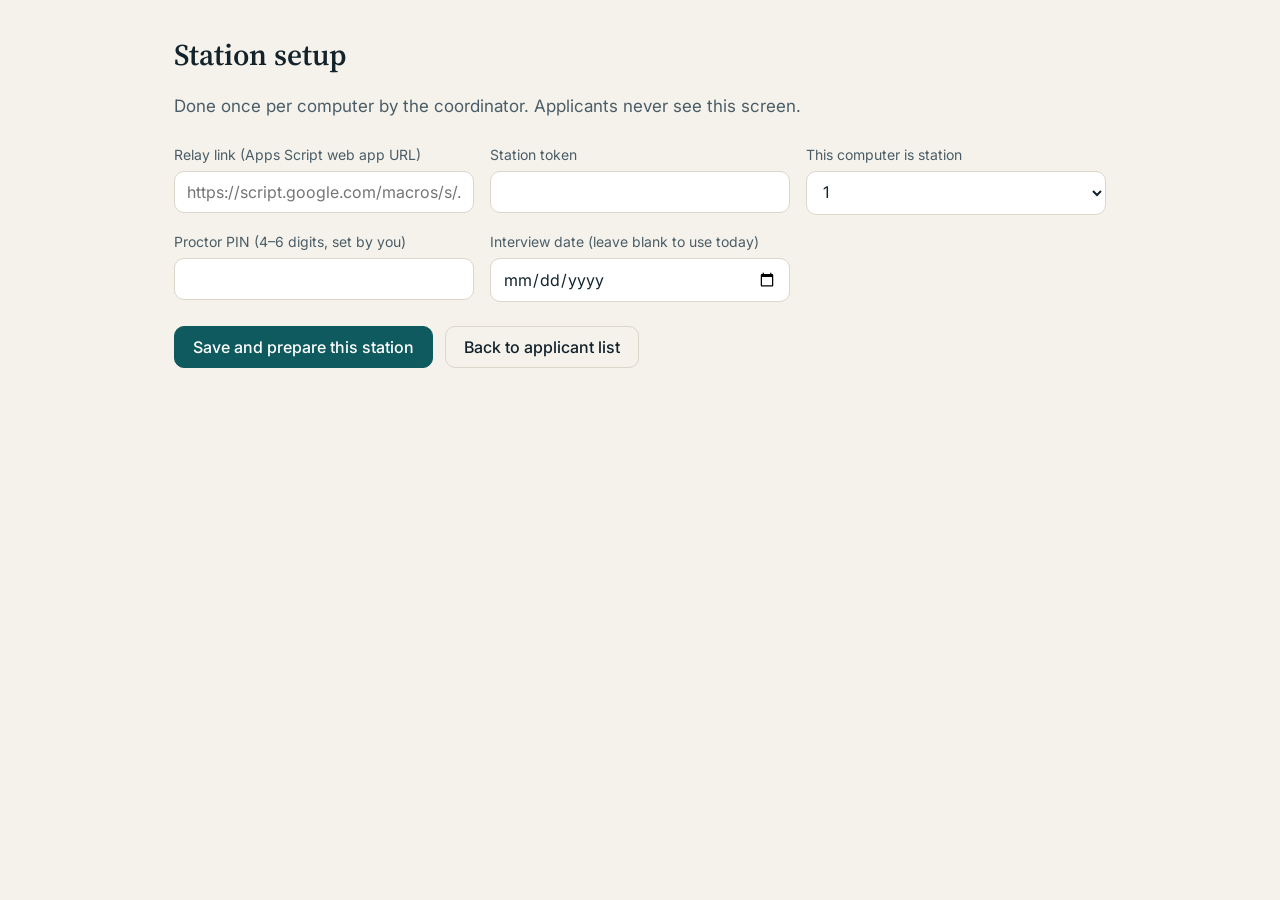
<file: index.html>
<!doctype html>
<html lang="en">
<head>
<meta charset="utf-8">
<meta name="viewport" content="width=device-width, initial-scale=1">
<title>Interview AI Station</title>
<meta name="theme-color" content="#0f2a36">
<link rel="manifest" href="manifest.webmanifest">
<link rel="icon" href="icon.svg" type="image/svg+xml">
<link rel="preconnect" href="https://fonts.googleapis.com">
<link rel="preconnect" href="https://fonts.gstatic.com" crossorigin>
<link href="https://fonts.googleapis.com/css2?family=Source+Serif+4:opsz,wght@8..60,500;8..60,600&family=Inter:wght@400;500;600&display=swap" rel="stylesheet">
<link rel="stylesheet" href="style.css">
</head>
<body>

<!-- ============ STAFF: SETUP ============ -->
<section id="scr-setup" class="screen staff" hidden>
  <div class="staff-wrap">
    <h1>Station setup</h1>
    <p class="muted">Done once per computer by the coordinator. Applicants never see this screen.</p>
    <div class="form-grid">
      <label>Relay link (Apps Script web app URL)<input id="cfg-relay" type="url" placeholder="https://script.google.com/macros/s/…/exec" autocomplete="off"></label>
      <label>Station token<input id="cfg-token" type="text" autocomplete="off"></label>
      <label>This computer is station
        <select id="cfg-station"><option value="1">1</option><option value="2">2</option><option value="3">3</option><option value="4">4</option></select>
      </label>
      <label>Proctor PIN (4–6 digits, set by you)<input id="cfg-pin" type="password" inputmode="numeric" autocomplete="off"></label>
      <label>Interview date (leave blank to use today)<input id="cfg-date" type="date"></label>
    </div>
    <div class="row gap">
      <button id="btn-prepare" class="btn primary">Save and prepare this station</button>
      <button id="btn-setup-back" class="btn ghost">Back to applicant list</button>
    </div>
    <ul id="prep-list" class="checklist"></ul>
    <div id="prep-progress" class="bar" hidden><span></span></div>
  </div>
</section>

<!-- ============ STAFF: APPLICANT LIST ============ -->
<section id="scr-list" class="screen staff" hidden>
  <div class="staff-wrap">
    <div class="row between">
      <div>
        <h1 id="list-title">Station</h1>
        <p class="muted" id="list-sub"></p>
      </div>
      <div class="row gap">
        <button id="btn-refresh" class="btn ghost">Refresh</button>
        <button id="btn-settings" class="btn ghost">Setup</button>
      </div>
    </div>
    <div id="health" class="health"></div>
    <div id="resume-box" class="notice" hidden></div>
    <table class="list">
      <thead><tr><th>Round</th><th>Time</th><th>Applicant</th><th>Status</th><th></th></tr></thead>
      <tbody id="list-body"></tbody>
    </table>
    <div class="row gap top">
      <button id="btn-rehearsal" class="btn ghost">Start a rehearsal session</button>
    </div>
  </div>
</section>

<!-- ============ APPLICANT: READY ============ -->
<section id="scr-ready" class="screen applicant" hidden>
  <div class="ready-card">
    <div class="mark" aria-hidden="true"></div>
    <h1 class="serif">Interview AI Station</h1>
    <p>Please put on the headset. When you are ready, click Begin.</p>
    <div id="name-box" class="name-box">
      <label for="ready-name">Please type your full name</label>
      <input id="ready-name" type="text" autocomplete="off" spellcheck="false" maxlength="80">
      <p id="name-hint" class="name-hint" hidden>Please type your full name to continue.</p>
    </div>
    <button id="btn-begin" class="btn begin">Begin</button>
  </div>
</section>

<!-- ============ APPLICANT: STAGE ============ -->
<section id="scr-stage" class="screen applicant" hidden>
  <header class="stage-top">
    <span class="brand serif">Interview AI Station</span>
    <span id="seg-label" class="seg"></span>
  </header>
  <div class="stage-mid">
    <div id="scene" class="scene" aria-hidden="true"></div>
    <p id="subtitle" class="subtitle"></p>
  </div>
  <footer class="stage-bottom">
    <div id="listen" class="listen" hidden>
      <div class="meter" aria-hidden="true"><i></i><i></i><i></i><i></i><i></i><i></i><i></i></div>
      <span class="listen-label">Listening</span>
      <span id="clock" class="clock" aria-live="off"></span>
      <span id="note" class="note" aria-live="polite"></span>
      <div class="row gap push">
        <button id="btn-again" class="btn soft">Hear again</button>
        <button id="btn-finish" class="btn finish">I have finished</button>
      </div>
    </div>
    <div id="thinking" class="thinking" hidden><span></span><span></span><span></span></div>
  </footer>
  <button id="corner" class="corner" aria-label="Proctor controls"></button>
</section>

<!-- ============ APPLICANT: DONE ============ -->
<section id="scr-done" class="screen applicant" hidden>
  <div class="ready-card">
    <div class="mark done" aria-hidden="true"></div>
    <h1 class="serif">Thank you</h1>
    <p id="done-text"></p>
    <p id="done-upload" class="tiny"></p>
  </div>
  <button id="corner2" class="corner" aria-label="Proctor controls"></button>
</section>

<!-- ============ PROCTOR OVERLAY ============ -->
<div id="ov-proctor" class="overlay" hidden>
  <div class="ov-card">
    <h2>Proctor controls</h2>
    <div id="pin-box"><label>PIN<input id="pin-in" type="password" inputmode="numeric" autocomplete="off"></label><button id="pin-ok" class="btn primary">Unlock</button></div>
    <div id="ctl-box" hidden>
      <p id="ctl-status" class="muted"></p>
      <div class="ctl-grid">
        <button id="ctl-pause" class="btn">Pause</button>
        <button id="ctl-resume" class="btn">Resume</button>
        <button id="ctl-consent" class="btn">Confirm consent</button>
        <button id="ctl-skip" class="btn">End this answer now</button>
        <button id="ctl-end" class="btn danger">Stop session</button>
        <button id="ctl-list" class="btn">Back to applicant list</button>
      </div>
    </div>
    <button id="ov-close" class="btn ghost">Close</button>
  </div>
</div>

<!-- ============ WAIT-FOR-PROCTOR OVERLAY (applicant sees a calm message) ============ -->
<div id="ov-wait" class="overlay soft" hidden>
  <div class="ov-card calm">
    <p class="serif big">One moment, please.</p>
    <p class="muted" id="wait-staff"></p>
    <div class="row gap center" id="wait-buttons"></div>
  </div>
</div>

<!-- ============ CONFIRM START ============ -->
<div id="ov-start" class="overlay" hidden>
  <div class="ov-card">
    <h2 id="start-title">Start session</h2>
    <p id="start-sub" class="muted"></p>
    <label>Proctor PIN<input id="start-pin" type="password" inputmode="numeric" autocomplete="off"></label>
    <div class="row gap"><button id="start-ok" class="btn primary">Start</button><button id="start-cancel" class="btn ghost">Cancel</button></div>
  </div>
</div>

<script src="scenes.js"></script>
<script src="app.js"></script>
</body>
</html>
</file>
<file: style.css>
:root {
  --ink: #12232b;
  --ink-soft: #4a5d66;
  --paper: #f5f2ec;
  --card: #fffdf9;
  --line: #ddd6ca;
  --teal: #0f5a5e;
  --teal-deep: #0b3f45;
  --teal-tint: #e3efee;
  --gold: #b68a3a;
  --rose: #a2463b;
  --ok: #2f7a4f;
  --warn: #a8741c;
  --radius: 14px;
  --serif: 'Source Serif 4', Georgia, serif;
  --sans: 'Inter', system-ui, -apple-system, 'Segoe UI', sans-serif;
}
* { box-sizing: border-box; }
html, body { margin: 0; height: 100%; }
body { background: var(--paper); color: var(--ink); font-family: var(--sans); font-size: 17px; line-height: 1.5; }
[hidden] { display: none !important; }
.serif { font-family: var(--serif); }
.muted { color: var(--ink-soft); }
.tiny { font-size: 13px; color: var(--ink-soft); }
.row { display: flex; align-items: center; }
.row.between { justify-content: space-between; }
.row.center { justify-content: center; }
.row.gap { gap: 12px; flex-wrap: wrap; }
.row.top { margin-top: 20px; }
.push { margin-left: auto; }

.btn { font: 500 16px var(--sans); border-radius: 10px; border: 1px solid var(--line); background: var(--card); color: var(--ink); padding: 10px 18px; cursor: pointer; }
.btn:hover { border-color: var(--teal); }
.btn:disabled { opacity: .45; cursor: default; }
.btn.primary { background: var(--teal); border-color: var(--teal); color: #fff; }
.btn.ghost { background: transparent; }
.btn.danger { border-color: var(--rose); color: var(--rose); }
.btn.soft { background: transparent; border-color: rgba(255,255,255,.35); color: #e8f1f0; }
.btn.finish { background: #f5f2ec; border-color: #f5f2ec; color: var(--teal-deep); font-weight: 600; }
.btn.begin { margin-top: 28px; font-size: 22px; padding: 16px 56px; background: var(--teal); color: #fff; border: 0; border-radius: 999px; }

/* ---------- staff screens ---------- */
.screen.staff { min-height: 100%; }
.staff-wrap { max-width: 980px; margin: 0 auto; padding: 32px 24px 48px; }
.staff h1 { font-family: var(--serif); font-weight: 600; font-size: 30px; margin: 0 0 4px; }
.form-grid { display: grid; grid-template-columns: repeat(auto-fit, minmax(280px, 1fr)); gap: 16px; margin: 24px 0; }
label { display: flex; flex-direction: column; gap: 6px; font-size: 14px; color: var(--ink-soft); }
input, select { font: 16px var(--sans); padding: 10px 12px; border: 1px solid var(--line); border-radius: 10px; background: #fff; color: var(--ink); }
.checklist { list-style: none; padding: 0; margin: 20px 0; }
.checklist li { padding: 8px 0; border-bottom: 1px solid var(--line); }
.checklist li.ok::before { content: '\2713  '; color: var(--ok); font-weight: 700; }
.checklist li.bad::before { content: '\2715  '; color: var(--rose); font-weight: 700; }
.checklist li.wait::before { content: '\2026  '; color: var(--warn); }
.bar { height: 8px; background: var(--line); border-radius: 99px; overflow: hidden; }
.bar span { display: block; height: 100%; width: 0; background: var(--teal); transition: width .2s; }
.health { display: flex; flex-wrap: wrap; gap: 8px; margin: 16px 0; }
.pill { font-size: 13px; padding: 4px 10px; border-radius: 99px; background: var(--teal-tint); color: var(--teal-deep); }
.pill.bad { background: #f6e4e1; color: var(--rose); }
.pill.warn { background: #f7eddb; color: var(--warn); }
.notice { background: #f7eddb; border: 1px solid #ead7b2; padding: 14px 16px; border-radius: 10px; margin: 12px 0; }
table.list { width: 100%; border-collapse: collapse; margin-top: 8px; background: var(--card); border-radius: var(--radius); overflow: hidden; }
table.list th, table.list td { text-align: left; padding: 12px 14px; border-bottom: 1px solid var(--line); }
table.list th { font-size: 13px; font-weight: 600; color: var(--ink-soft); background: #efeae1; }
table.list td.name { font-weight: 600; }
.status-done { color: var(--ok); font-weight: 600; }
.status-started { color: var(--warn); font-weight: 600; }

/* ---------- applicant screens ---------- */
.screen.applicant { position: fixed; inset: 0; background: radial-gradient(1200px 700px at 20% -10%, #17424a 0%, #0f2a36 55%, #0b1f28 100%); color: #eef4f3; }
.ready-card { position: absolute; inset: 0; display: flex; flex-direction: column; align-items: center; justify-content: center; text-align: center; padding: 24px; }
.ready-card h1 { font-weight: 500; font-size: 44px; margin: 18px 0 8px; letter-spacing: .2px; }
.ready-card p { font-size: 20px; color: #c9d9d7; max-width: 640px; }
.name-box { margin-top: 22px; display: flex; flex-direction: column; align-items: center; gap: 10px; width: min(460px, 90vw); }
.name-box label { font-size: 18px; color: #e9f1f0; }
.name-box input { width: 100%; font-size: 22px; padding: 12px 16px; border-radius: 12px; border: 2px solid #7fa9a6; background: #f5f2ec; color: #0b3f45; text-align: center; }
.name-box input:focus { outline: none; border-color: #c99a45; }
.name-hint { font-size: 16px !important; color: #f3c98a !important; margin: 0; }
.mark { width: 72px; height: 72px; border-radius: 50%; border: 2px solid rgba(255,255,255,.5); position: relative; }
.mark::after { content: ''; position: absolute; inset: 14px; border-radius: 50%; background: var(--gold); opacity: .85; }
.mark.done::after { background: #7fb69a; }

.stage-top { display: flex; justify-content: space-between; align-items: center; padding: 22px 36px; }
.brand { font-size: 20px; color: #d7e4e2; }
.seg { font-size: 16px; letter-spacing: .4px; color: #b9cfcc; border: 1px solid rgba(255,255,255,.25); padding: 6px 14px; border-radius: 99px; }
.stage-mid { position: absolute; top: 80px; bottom: 150px; left: 0; right: 0; display: flex; flex-direction: column; align-items: center; justify-content: center; padding: 0 6vw; gap: 26px; }
.scene { width: min(560px, 70vw); aspect-ratio: 16 / 9; border-radius: 18px; overflow: hidden; background: #f5f2ec; box-shadow: 0 20px 60px rgba(0,0,0,.35); transition: opacity .6s; }
.scene:empty { display: none; }
.scene svg { width: 100%; height: 100%; display: block; }
.subtitle { font-family: var(--serif); font-size: clamp(22px, 2.3vw, 30px); line-height: 1.45; text-align: center; max-width: 980px; margin: 0; color: #f3f7f6; min-height: 1.45em; }
.subtitle.question { color: #ffffff; }
.stage-bottom { position: absolute; left: 0; right: 0; bottom: 0; height: 150px; display: flex; align-items: center; justify-content: center; padding: 0 36px; }
.listen { width: min(1000px, 92vw); display: flex; align-items: center; gap: 18px; background: rgba(255,255,255,.07); border: 1px solid rgba(255,255,255,.14); padding: 16px 22px; border-radius: 18px; }
.listen-label { font-size: 18px; color: #e6efee; }
.clock { font-variant-numeric: tabular-nums; color: #b9cfcc; font-size: 16px; min-width: 48px; }
.note { color: #f0d9a7; font-size: 16px; }
.meter { display: flex; gap: 4px; align-items: center; height: 34px; }
.meter i { display: block; width: 6px; height: 6px; border-radius: 3px; background: #7fb69a; transition: height .08s; }
.thinking { display: flex; gap: 8px; }
.thinking span { width: 10px; height: 10px; border-radius: 50%; background: #b9cfcc; animation: pulse 1.2s infinite ease-in-out; }
.thinking span:nth-child(2) { animation-delay: .2s; } .thinking span:nth-child(3) { animation-delay: .4s; }
@keyframes pulse { 0%, 100% { opacity: .25; transform: scale(.8); } 50% { opacity: 1; transform: scale(1); } }
.corner { position: fixed; top: 0; right: 0; width: 64px; height: 64px; background: transparent; border: 0; cursor: default; }

/* ---------- overlays ---------- */
.overlay { position: fixed; inset: 0; background: rgba(8, 20, 26, .72); display: flex; align-items: center; justify-content: center; z-index: 50; }
.overlay.soft { background: rgba(8, 20, 26, .55); }
.ov-card { background: var(--card); color: var(--ink); border-radius: var(--radius); padding: 26px 28px; width: min(560px, 92vw); display: flex; flex-direction: column; gap: 14px; }
.ov-card h2 { margin: 0; font-family: var(--serif); font-weight: 600; }
.ov-card.calm { text-align: center; }
.big { font-size: 28px; margin: 0; }
.ctl-grid { display: grid; grid-template-columns: 1fr 1fr; gap: 10px; }

@media (max-width: 700px) {
  .stage-top { padding: 16px; }
  .stage-mid { top: 64px; bottom: 190px; padding: 0 16px; }
  .stage-bottom { height: 190px; padding: 0 16px; }
  .listen { flex-wrap: wrap; }
}
</file>
